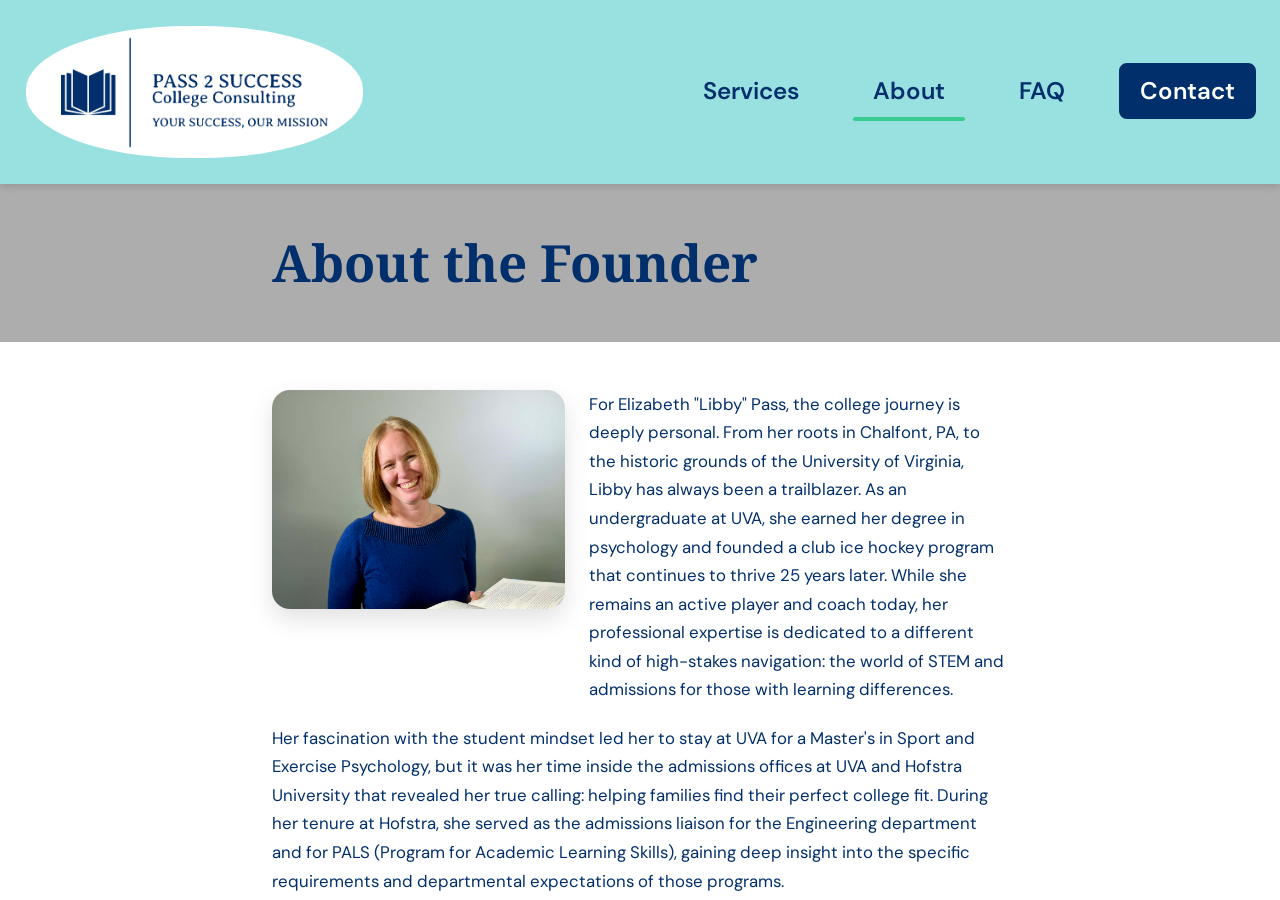
<file: about.html>
<!DOCTYPE html>
<html lang="en">
<head>
    <meta charset="UTF-8">
    <meta name="viewport" content="width=device-width, initial-scale=1.0">
    <title>PASS - About</title>
    <link rel="icon" type="image/png" href="favicon.png">
    <link href="https://cdn.jsdelivr.net/npm/bootstrap@5.3.3/dist/css/bootstrap.min.css" rel="stylesheet">
    <link href="CSS/stylesheet.css" rel="stylesheet">
</head>
<body>

    <nav class="site-navbar navbar navbar-expand-lg sticky-top px-4">
        <a class="navbar-brand navbar-logo" href="index.html">
            <img src="Img/PassLogoNav.png" alt="PASS Logo">
        </a>
        <button class="navbar-toggler ms-auto" type="button" data-bs-toggle="collapse" data-bs-target="#navMenu" aria-controls="navMenu" aria-expanded="false" aria-label="Toggle navigation">
            <span class="navbar-toggler-icon"></span>
        </button>
        <div class="collapse navbar-collapse justify-content-end" id="navMenu">
            <ul class="navbar-nav">
                <li class="nav-item"><a class="nav-link" href="services.html">Services</a></li>
                <li class="nav-item"><a class="nav-link active" href="about.html">About</a></li>
                <li class="nav-item"><a class="nav-link" href="faq.html">FAQ</a></li>
                <li class="nav-item"><a class="nav-link contact-btn" href="contact.html">Contact</a></li>
            </ul>
        </div>
    </nav>

    <div class="page-body">
    <main class="about-main">
        <section class="about-intro section-muted-founder py-5">
            <div class="container">
                <div class="row justify-content-center">
                    <div class="col-12 col-lg-8">
                        <h1 class="about-founder-title">About the Founder</h1>
                    </div>
                </div>
            </div>
        </section>

        <section class="about-founder-section pt-5 pb-2">
            <div class="container">
                <div class="row justify-content-center">
                    <div class="col-12 col-xl-8">
                        <div class="founder-profile-card">
                            <div class="row g-4 align-items-start">
                                <div class="col-12 col-md-5">
                                    <img class="founder-profile-image" src="Img/Libby_profile.jpg" alt="Elizabeth Libby Pass">
                                </div>
                                <div class="col-12 col-md-7">
                                    <div class="founder-profile-copy">
                                        <p>For Elizabeth "Libby" Pass, the college journey is deeply personal. From her roots in Chalfont, PA, to the historic grounds of the University of Virginia, Libby has always been a trailblazer. As an undergraduate at UVA, she earned her degree in psychology and founded a club ice hockey program that continues to thrive 25 years later. While she remains an active player and coach today, her professional expertise is dedicated to a different kind of high-stakes navigation: the world of STEM and admissions for those with learning differences.</p>
                                    </div>
                                </div>
                            </div>
                            <div class="row">
                                <div class="col-12">
                                    <div class="founder-profile-copy">
                                        <p>Her fascination with the student mindset led her to stay at UVA for a Master's in Sport and Exercise Psychology, but it was her time inside the admissions offices at UVA and Hofstra University that revealed her true calling: helping families find their perfect college fit. During her tenure at Hofstra, she served as the admissions liaison for the Engineering department and for PALS (Program for Academic Learning Skills), gaining deep insight into the specific requirements and departmental expectations of those programs.</p>
                                        <p>For the past fourteen years, Libby served as a College Counselor for the College Planning Network, helping families across the country while raising her twin boys in the suburbs of Atlanta. During this time, she continued to specialize in supporting students within the STEM and neurodiverse communities, eventually launching her independent consultancy, Pass 2 Success, in 2026.</p>
                                    </div>
                                </div>
                            </div>
                        </div>
                        <hr class="about-divider">
                    </div>
                </div>
            </div>
        </section>

        <section class="about-mission-section py-1">
            <div class="container">
                <div class="row justify-content-center">
                    <div class="col-12 col-xl-8">
                        <div class="about-mission-copy">
                            <p>Libby's mission is to empower students with the tools they need to be successful in their college search and beyond. She believes in helping students navigate this transition in a way that builds confidence and self-advocacy for the road ahead. Whether she is on the ice or at her desk, Libby's approach is defined by mentorship and strategy. She brings a rare perspective to the table, combining the technical know-how of an admissions officer with the heart of a dedicated counselor and concerned parent.</p>
                        </div>
                        <hr class="about-divider">
                    </div>
                </div>
            </div>
        </section>

        <section class="about-mission-section pt-5 pb-2">
            <div class="container">
                <div class="row justify-content-center">
                    <div class="col-12 col-xl-8">
                        <div class="about-mission-copy about-behind-name-copy">
                            <p><strong>Behind the Name: Pass 2 Success</strong></p>
                            <p>In hockey, a great play starts with a strategic pass. It isn't about playing the game for a teammate; it's about putting the puck exactly where they need it to take the winning shot. I chose the name Pass 2 Success because it is my namesake, but also because it perfectly reflects my role in your student's journey.</p>
                            <p>My mission is to "pass" the right tools and insider knowledge to students so they can take ownership of their future. This is especially vital for the students I serve most: those navigating the technical rigors of STEM and those with learning differences who require a high level of self-advocacy.</p>
                            <p>Whether we are decoding the specific requirements of an engineering program or identifying the best campus support systems for neurodiverse learners, I provide the Strategic Assist. By empowering students with the right resources, I help them build the confidence to drive toward their own version of success in the college search and beyond.</p>
                            <p class="text-center"><em>"The Strategic Assist for the Road Ahead"</em></p>
                        </div>
                    </div>
                </div>
            </div>
        </section>
    </main>

    <footer class="site-footer">
        <div class="container">
            <div class="row">
                <div class="col-md-6">
                    <div class="footer-section">
                        <h5>Contact Info</h5>
                        <div class="footer-contact">
                            <div class="footer-contact-item">
                                <strong>Email:</strong> <a href="mailto:elizabeth.pass@pass2success.com">elizabeth.pass@pass2success.com</a>
                            </div>
                            <div class="footer-contact-item">
                                <strong>Phone:</strong> <a href="tel:2158969469">(215) 896-9469</a>
                            </div>
                        </div>
                    </div>
                </div>
                <div class="col-md-6">
                    <div class="footer-section">
                        <h5>Follow Me</h5>
                        <div class="social-links">
                            <a href="https://www.linkedin.com/in/elizabeth-libby-pass-7021b026/" target="_blank" rel="noopener noreferrer" aria-label="LinkedIn">
                                <svg class="linkedin-icon" xmlns="http://www.w3.org/2000/svg" width="16" height="16" viewBox="0 0 16 16" fill="currentColor" aria-hidden="true" focusable="false">
                                    <path d="M0 1.146C0 .513.526 0 1.175 0h13.65C15.474 0 16 .513 16 1.146v13.708c0 .633-.526 1.146-1.175 1.146H1.175A1.16 1.16 0 0 1 0 14.854zM4.943 13.5V6.169H2.542V13.5zM3.743 5.171c.837 0 1.358-.554 1.358-1.248-.015-.709-.52-1.248-1.342-1.248S2.4 3.214 2.4 3.923c0 .694.506 1.248 1.327 1.248zm9.757 8.329V9.359c0-2.22-1.183-3.252-2.761-3.252-1.274 0-1.845.7-2.165 1.193V6.169H6.173c.03.75 0 7.331 0 7.331h2.401v-4.095c0-.219.016-.438.08-.594.173-.438.567-.891 1.23-.891.868 0 1.214.672 1.214 1.655V13.5z"/>
                                </svg>
                                <span>LinkedIn</span>
                            </a>
                        </div>
                    </div>
                </div>
            </div>
            <div class="footer-quote">
                "Helping your family navigate the road I'm traveling with my own."
            </div>
        </div>
    </footer>
    </div><!-- /.page-body -->

    <script src="https://cdn.jsdelivr.net/npm/bootstrap@5.3.3/dist/js/bootstrap.bundle.min.js"></script>
</body>
</html>
</file>
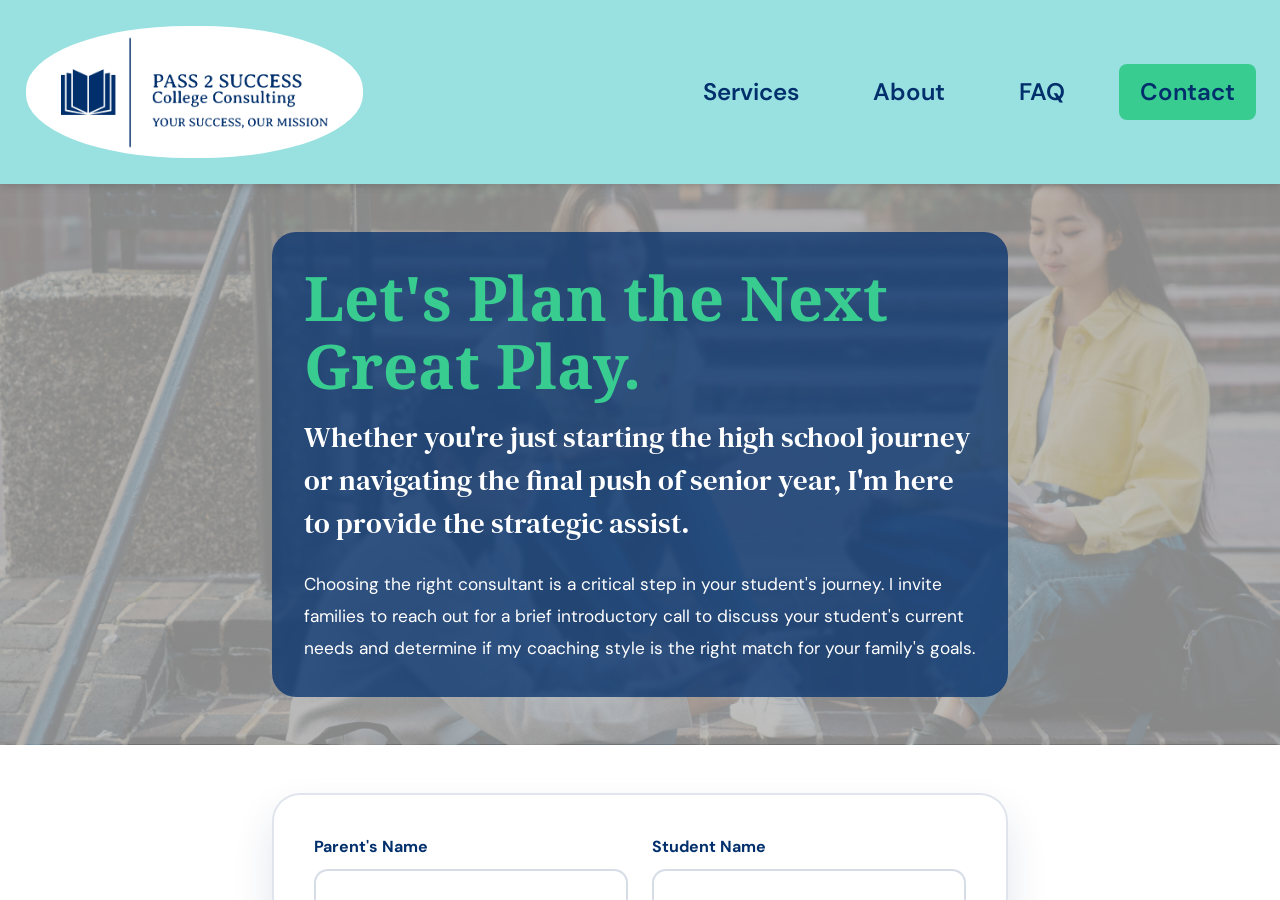
<file: contact.html>
<!DOCTYPE html>
<html lang="en">
<head>
    <meta charset="UTF-8">
    <meta name="viewport" content="width=device-width, initial-scale=1.0">
    <title>PASS - Contact</title>
    <link rel="icon" type="image/png" href="favicon.png">
    <link href="https://cdn.jsdelivr.net/npm/bootstrap@5.3.3/dist/css/bootstrap.min.css" rel="stylesheet">
    <link href="CSS/stylesheet.css" rel="stylesheet">
</head>
<body>

    <nav class="site-navbar navbar navbar-expand-lg sticky-top px-4">
        <a class="navbar-brand navbar-logo" href="index.html">
            <img src="Img/PassLogoNav.png" alt="PASS Logo">
        </a>
        <button class="navbar-toggler ms-auto" type="button" data-bs-toggle="collapse" data-bs-target="#navMenu" aria-controls="navMenu" aria-expanded="false" aria-label="Toggle navigation">
            <span class="navbar-toggler-icon"></span>
        </button>
        <div class="collapse navbar-collapse justify-content-end" id="navMenu">
            <ul class="navbar-nav">
                <li class="nav-item"><a class="nav-link" href="services.html">Services</a></li>
                <li class="nav-item"><a class="nav-link" href="about.html">About</a></li>
                <li class="nav-item"><a class="nav-link" href="faq.html">FAQ</a></li>
                <li class="nav-item"><a class="nav-link contact-btn active" href="contact.html">Contact</a></li>
            </ul>
        </div>
    </nav>

    <div class="page-body">
    <main class="contact-main">
        <section class="contact-intro section-muted-mainfont py-5">
            <div class="container">
                <div class="row justify-content-center">
                    <div class="col-12 col-xl-8">
                        <div class="contact-intro-copy">
                            <h1>Let's Plan the Next Great Play.</h1>
                            <p class="contact-subheader">Whether you're just starting the high school journey or navigating the final push of senior year, I'm here to provide the strategic assist.</p>
                            <p class="contact-invitation">Choosing the right consultant is a critical step in your student's journey. I invite families to reach out for a brief introductory call to discuss your student's current needs and determine if my coaching style is the right match for your family's goals.</p>
                        </div>
                    </div>
                </div>
            </div>
        </section>

        <section class="contact-form-section py-5">
            <div class="container">
                <div class="row justify-content-center">
                    <div class="col-12 col-xl-8">
                        <div class="contact-form-card">
                            <form id="contact-inquiry-form" class="contact-inquiry-form row g-4" novalidate>
                                <div class="col-12 col-md-6">
                                    <label class="form-label" for="parent-name">Parent's Name</label>
                                    <input class="form-control" type="text" id="parent-name" name="parent-name">
                                </div>
                                <div class="col-12 col-md-6">
                                    <label class="form-label" for="student-name">Student Name</label>
                                    <input class="form-control" type="text" id="student-name" name="student-name">
                                </div>
                                <div class="col-12 col-md-6">
                                    <label class="form-label" for="phone-number">Phone Number</label>
                                    <input class="form-control" type="tel" id="phone-number" name="phone-number" required minlength="10" autocomplete="tel">
                                </div>
                                <div class="col-12 col-md-6">
                                    <label class="form-label" for="email-address">Email Address</label>
                                    <input class="form-control" type="email" id="email-address" name="email-address" required autocomplete="email">
                                </div>
                                <div class="col-12">
                                    <label class="form-label" for="student-stage">What stage is your student in?</label>
                                    <select class="form-select" id="student-stage" name="student-stage">
                                        <option value="">Select one</option>
                                        <option>Transfer</option>
                                    </select>
                                </div>
                                <div class="col-12">
                                    <label class="form-label" for="referral-source">How did you hear about Pass 2 Success?</label>
                                    <textarea class="form-control" id="referral-source" name="referral-source" rows="5"></textarea>
                                </div>
                                <div class="visually-hidden" aria-hidden="true">
                                    <label for="website">Website</label>
                                    <input class="form-control" type="text" id="website" name="website" tabindex="-1" autocomplete="off">
                                </div>
                                <input type="hidden" id="form-loaded-at" name="form-loaded-at" value="">
                                <div class="col-12">
                                    <p id="contact-form-status" class="mb-0" aria-live="polite"></p>
                                </div>
                                <div class="col-12 contact-form-actions">
                                    <button class="contact-submit-btn" type="submit">Inquire About a Call</button>
                                    <div class="contact-form-or" aria-hidden="true">OR</div>
                                    <button class="contact-submit-btn contact-book-btn" type="submit" data-book-now="true">Book Now</button>
                                </div>
                            </form>
                        </div>
                    </div>
                </div>
            </div>
        </section>
    </main>

    <footer class="site-footer">
        <div class="container">
            <div class="row">
                <div class="col-md-6">
                    <div class="footer-section">
                        <h5>Contact Info</h5>
                        <div class="footer-contact">
                            <div class="footer-contact-item">
                                <strong>Email:</strong> <a href="mailto:elizabeth.pass@pass2success.com">elizabeth.pass@pass2success.com</a>
                            </div>
                            <div class="footer-contact-item">
                                <strong>Phone:</strong> <a href="tel:2158969469">(215) 896-9469</a>
                            </div>
                        </div>
                    </div>
                </div>
                <div class="col-md-6">
                    <div class="footer-section">
                        <h5>Follow Me</h5>
                        <div class="social-links">
                            <a href="https://www.linkedin.com/in/elizabeth-libby-pass-7021b026/" target="_blank" rel="noopener noreferrer" aria-label="LinkedIn">
                                <svg class="linkedin-icon" xmlns="http://www.w3.org/2000/svg" width="16" height="16" viewBox="0 0 16 16" fill="currentColor" aria-hidden="true" focusable="false">
                                    <path d="M0 1.146C0 .513.526 0 1.175 0h13.65C15.474 0 16 .513 16 1.146v13.708c0 .633-.526 1.146-1.175 1.146H1.175A1.16 1.16 0 0 1 0 14.854zM4.943 13.5V6.169H2.542V13.5zM3.743 5.171c.837 0 1.358-.554 1.358-1.248-.015-.709-.52-1.248-1.342-1.248S2.4 3.214 2.4 3.923c0 .694.506 1.248 1.327 1.248zm9.757 8.329V9.359c0-2.22-1.183-3.252-2.761-3.252-1.274 0-1.845.7-2.165 1.193V6.169H6.173c.03.75 0 7.331 0 7.331h2.401v-4.095c0-.219.016-.438.08-.594.173-.438.567-.891 1.23-.891.868 0 1.214.672 1.214 1.655V13.5z"/>
                                </svg>
                                <span>LinkedIn</span>
                            </a>
                        </div>
                    </div>
                </div>
            </div>
            <div class="footer-quote">
                "Helping your family navigate the road I'm traveling with my own."
            </div>
        </div>
    </footer>
    </div><!-- /.page-body -->

    <script src="https://cdn.jsdelivr.net/npm/bootstrap@5.3.3/dist/js/bootstrap.bundle.min.js"></script>
    <script>
        window.PASS_SITE_CONFIG = {
            leadsEndpoint: "https://script.google.com/macros/s/AKfycbxT9fEeZN8cQO3YLNeeNrBWSjXPzG7eECKu09SIv05DKDwXaNMwIRapiiK5yMDtZLMvXg/exec"
        };
    </script>
    <script src="JS/site.js"></script>
</body>
</html>
</file>
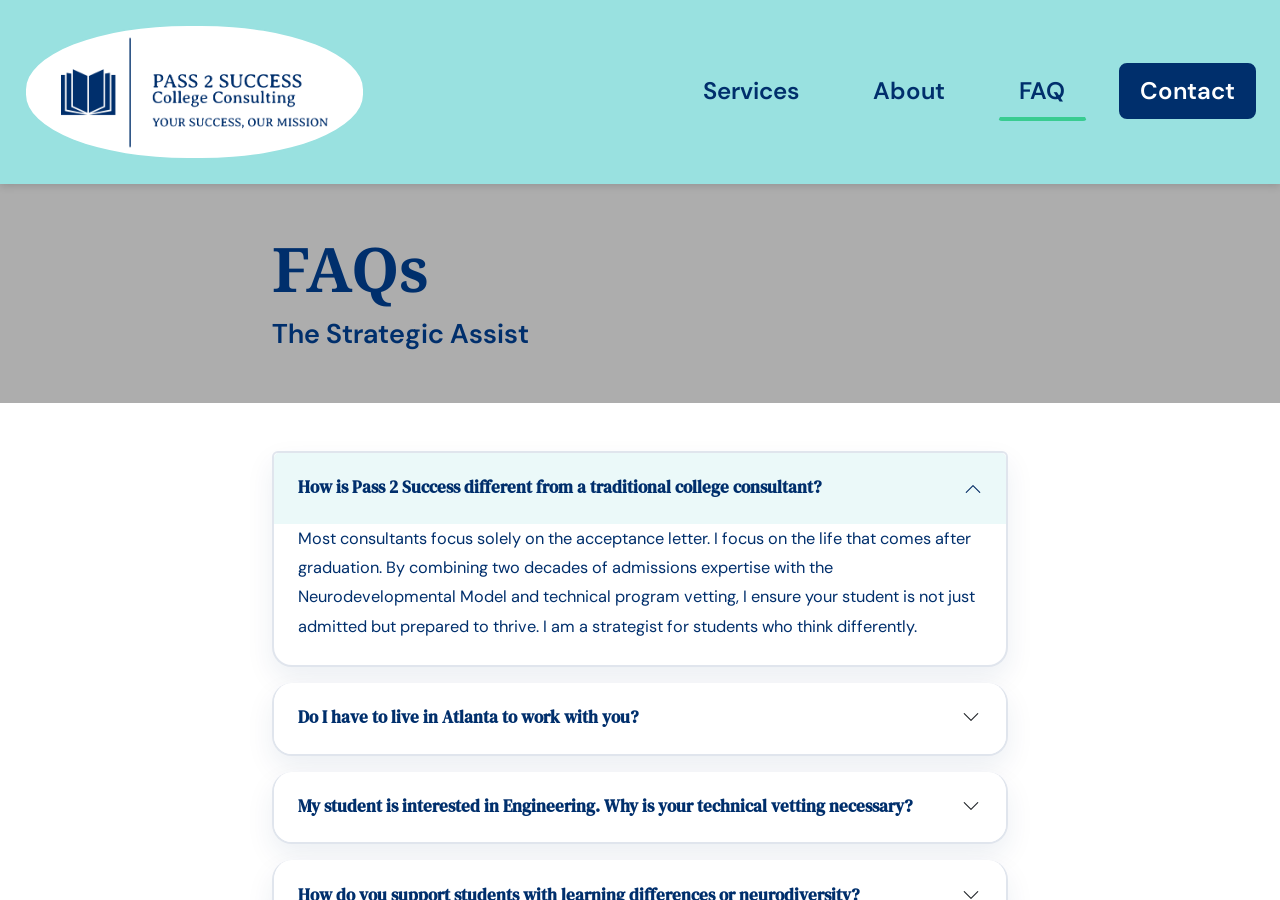
<file: faq.html>
<!DOCTYPE html>
<html lang="en">
<head>
    <meta charset="UTF-8">
    <meta name="viewport" content="width=device-width, initial-scale=1.0">
    <title>PASS - FAQ</title>
    <link rel="icon" type="image/png" href="favicon.png">
    <link href="https://cdn.jsdelivr.net/npm/bootstrap@5.3.3/dist/css/bootstrap.min.css" rel="stylesheet">
    <link href="CSS/stylesheet.css" rel="stylesheet">
</head>
<body>

    <nav class="site-navbar navbar navbar-expand-lg sticky-top px-4">
        <a class="navbar-brand navbar-logo" href="index.html">
            <img src="Img/PassLogoNav.png" alt="PASS Logo">
        </a>
        <button class="navbar-toggler ms-auto" type="button" data-bs-toggle="collapse" data-bs-target="#navMenu" aria-controls="navMenu" aria-expanded="false" aria-label="Toggle navigation">
            <span class="navbar-toggler-icon"></span>
        </button>
        <div class="collapse navbar-collapse justify-content-end" id="navMenu">
            <ul class="navbar-nav">
                <li class="nav-item"><a class="nav-link" href="services.html">Services</a></li>
                <li class="nav-item"><a class="nav-link" href="about.html">About</a></li>
                <li class="nav-item"><a class="nav-link active" href="faq.html">FAQ</a></li>
                <li class="nav-item"><a class="nav-link contact-btn" href="contact.html">Contact</a></li>
            </ul>
        </div>
    </nav>

    <div class="page-body">
    <main class="faq-main">
        <section class="faq-intro section-muted-founder py-5">
            <div class="container">
                <div class="row justify-content-center">
                    <div class="col-12 col-xl-8">
                        <div class="faq-intro-copy">
                            <h1>FAQs</h1>
                            <p>The Strategic Assist</p>
                        </div>
                    </div>
                </div>
            </div>
        </section>

        <section class="faq-section py-5">
            <div class="container">
                <div class="row justify-content-center">
                    <div class="col-12 col-xl-8">
                        <div class="accordion faq-accordion" id="faqAccordion">
                            <div class="accordion-item faq-item">
                                <h2 class="accordion-header" id="faq-heading-one">
                                    <button class="accordion-button" type="button" data-bs-toggle="collapse" data-bs-target="#faq-collapse-one" aria-expanded="true" aria-controls="faq-collapse-one">
                                        How is Pass 2 Success different from a traditional college consultant?
                                    </button>
                                </h2>
                                <div id="faq-collapse-one" class="accordion-collapse collapse show" aria-labelledby="faq-heading-one" data-bs-parent="#faqAccordion">
                                    <div class="accordion-body">
                                        Most consultants focus solely on the acceptance letter. I focus on the life that comes after graduation. By combining two decades of admissions expertise with the Neurodevelopmental Model and technical program vetting, I ensure your student is not just admitted but prepared to thrive. I am a strategist for students who think differently.
                                    </div>
                                </div>
                            </div>

                            <div class="accordion-item faq-item">
                                <h2 class="accordion-header" id="faq-heading-two">
                                    <button class="accordion-button collapsed" type="button" data-bs-toggle="collapse" data-bs-target="#faq-collapse-two" aria-expanded="false" aria-controls="faq-collapse-two">
                                        Do I have to live in Atlanta to work with you?
                                    </button>
                                </h2>
                                <div id="faq-collapse-two" class="accordion-collapse collapse" aria-labelledby="faq-heading-two" data-bs-parent="#faqAccordion">
                                    <div class="accordion-body">
                                        While I love working with local families and meeting at my favorite community spots, I work with students nationwide. The Strategic Assist is designed to be effective over video consulting, providing the same high-level playbook and personal coaching regardless of your zip code.
                                    </div>
                                </div>
                            </div>

                            <div class="accordion-item faq-item">
                                <h2 class="accordion-header" id="faq-heading-three">
                                    <button class="accordion-button collapsed" type="button" data-bs-toggle="collapse" data-bs-target="#faq-collapse-three" aria-expanded="false" aria-controls="faq-collapse-three">
                                        My student is interested in Engineering. Why is your technical vetting necessary?
                                    </button>
                                </h2>
                                <div id="faq-collapse-three" class="accordion-collapse collapse" aria-labelledby="faq-heading-three" data-bs-parent="#faqAccordion">
                                    <div class="accordion-body">
                                        An engineering degree is only as valuable as its accreditation. I specialize in vetting programs for ABET standards and industry alignment to ensure your student’s degree carries professional weight. I help families navigate complex departmental requirements that general consultants often overlook.
                                    </div>
                                </div>
                            </div>

                            <div class="accordion-item faq-item">
                                <h2 class="accordion-header" id="faq-heading-four">
                                    <button class="accordion-button collapsed" type="button" data-bs-toggle="collapse" data-bs-target="#faq-collapse-four" aria-expanded="false" aria-controls="faq-collapse-four">
                                        How do you support students with learning differences or neurodiversity?
                                    </button>
                                </h2>
                                <div id="faq-collapse-four" class="accordion-collapse collapse" aria-labelledby="faq-heading-four" data-bs-parent="#faqAccordion">
                                    <div class="accordion-body">
                                        I use the Neurodevelopmental Model to identify how a student’s brain actually works. I then match them with universities that offer the specific environment and self-advocacy tools they need to succeed. My goal is to move the student from being supported to being their own best advocate.
                                    </div>
                                </div>
                            </div>

                            <div class="accordion-item faq-item">
                                <h2 class="accordion-header" id="faq-heading-five">
                                    <button class="accordion-button collapsed" type="button" data-bs-toggle="collapse" data-bs-target="#faq-collapse-five" aria-expanded="false" aria-controls="faq-collapse-five">
                                        Do I only work with STEM students or those with learning differences?
                                    </button>
                                </h2>
                                <div id="faq-collapse-five" class="accordion-collapse collapse" aria-labelledby="faq-heading-five" data-bs-parent="#faqAccordion">
                                    <div class="accordion-body">
                                        I work with every kind of thinker. While I specialize in the technical vetting required for STEM and the specialized support needed for neurodiversity, my Strategic Assist is designed for any student ready to take ownership of their future. Whether your student is a future engineer, a creative artist, or a liberal arts scholar, I provide the playbook they need to build self-advocacy and professional confidence. Every student deserves a launch built on their unique strengths rather than a one size fits all checklist.
                                    </div>
                                </div>
                            </div>

                            <div class="accordion-item faq-item">
                                <h2 class="accordion-header" id="faq-heading-six">
                                    <button class="accordion-button collapsed" type="button" data-bs-toggle="collapse" data-bs-target="#faq-collapse-six" aria-expanded="false" aria-controls="faq-collapse-six">
                                        When is the best time to start this process?
                                    </button>
                                </h2>
                                <div id="faq-collapse-six" class="accordion-collapse collapse" aria-labelledby="faq-heading-six" data-bs-parent="#faqAccordion">
                                    <div class="accordion-body">
                                        The most successful launches are built on a multi-year strategy. While I offer high-intensity engagement for juniors and seniors, starting in 8th or 9th grade allows us to build the self-advocacy and technical rigor required for competitive programs. Success in high-stakes environments does not happen by accident.
                                    </div>
                                </div>
                            </div>
                        </div>
                    </div>
                </div>
            </div>
        </section>
    </main>

    <footer class="site-footer">
        <div class="container">
            <div class="row">
                <div class="col-md-6">
                    <div class="footer-section">
                        <h5>Contact Info</h5>
                        <div class="footer-contact">
                            <div class="footer-contact-item">
                                <strong>Email:</strong> <a href="mailto:elizabeth.pass@pass2success.com">elizabeth.pass@pass2success.com</a>
                            </div>
                            <div class="footer-contact-item">
                                <strong>Phone:</strong> <a href="tel:2158969469">(215) 896-9469</a>
                            </div>
                        </div>
                    </div>
                </div>
                <div class="col-md-6">
                    <div class="footer-section">
                        <h5>Follow Me</h5>
                        <div class="social-links">
                            <a href="https://www.linkedin.com/in/elizabeth-libby-pass-7021b026/" target="_blank" rel="noopener noreferrer" aria-label="LinkedIn">
                                <svg class="linkedin-icon" xmlns="http://www.w3.org/2000/svg" width="16" height="16" viewBox="0 0 16 16" fill="currentColor" aria-hidden="true" focusable="false">
                                    <path d="M0 1.146C0 .513.526 0 1.175 0h13.65C15.474 0 16 .513 16 1.146v13.708c0 .633-.526 1.146-1.175 1.146H1.175A1.16 1.16 0 0 1 0 14.854zM4.943 13.5V6.169H2.542V13.5zM3.743 5.171c.837 0 1.358-.554 1.358-1.248-.015-.709-.52-1.248-1.342-1.248S2.4 3.214 2.4 3.923c0 .694.506 1.248 1.327 1.248zm9.757 8.329V9.359c0-2.22-1.183-3.252-2.761-3.252-1.274 0-1.845.7-2.165 1.193V6.169H6.173c.03.75 0 7.331 0 7.331h2.401v-4.095c0-.219.016-.438.08-.594.173-.438.567-.891 1.23-.891.868 0 1.214.672 1.214 1.655V13.5z"/>
                                </svg>
                                <span>LinkedIn</span>
                            </a>
                        </div>
                    </div>
                </div>
            </div>
            <div class="footer-quote">
                "Helping your family navigate the road I'm traveling with my own."
            </div>
        </div>
    </footer>
    </div><!-- /.page-body -->

    <script src="https://cdn.jsdelivr.net/npm/bootstrap@5.3.3/dist/js/bootstrap.bundle.min.js"></script>
</body>
</html>
</file>
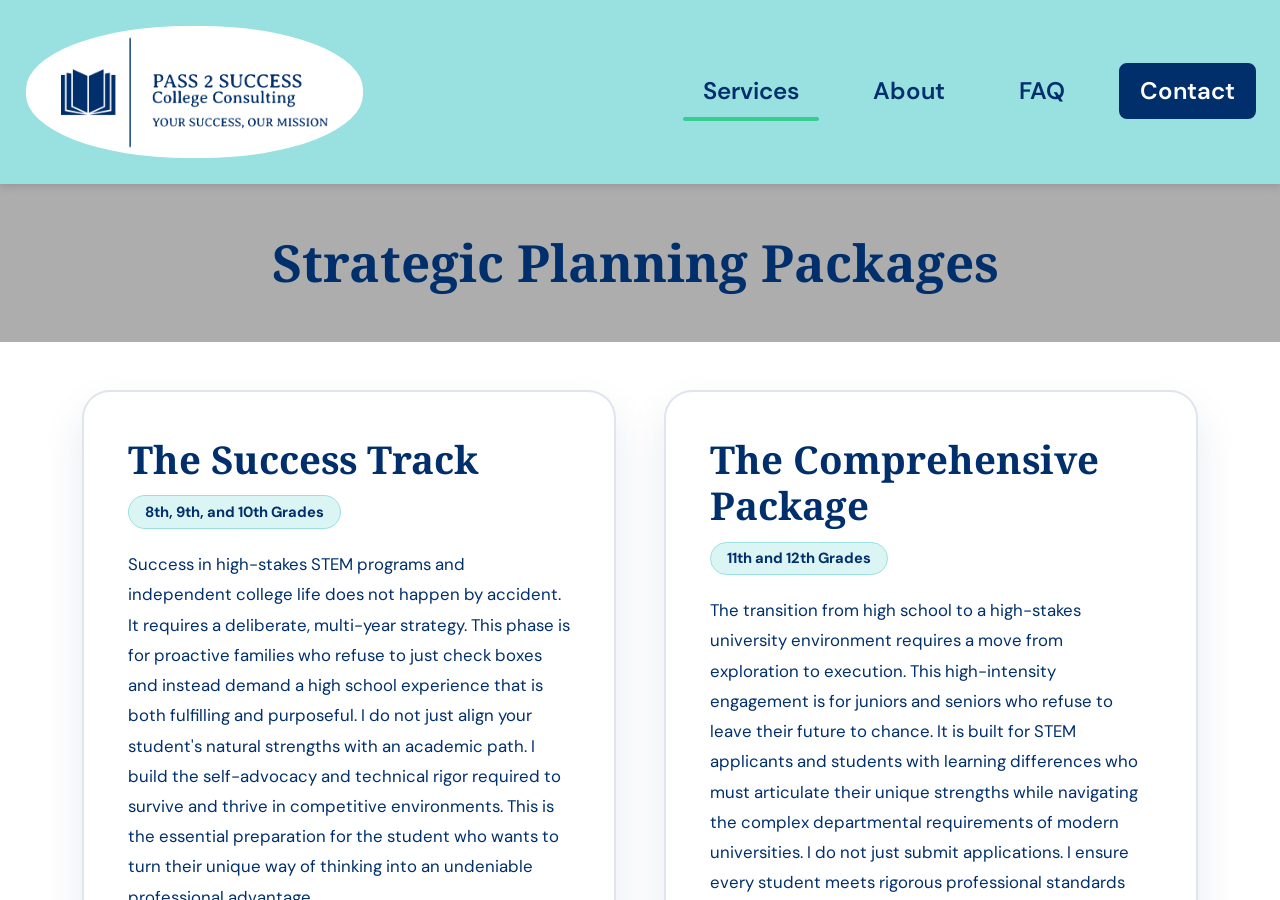
<file: services.html>
<!DOCTYPE html>
<html lang="en">
<head>
    <meta charset="UTF-8">
    <meta name="viewport" content="width=device-width, initial-scale=1.0">
    <title>PASS - Services</title>
    <link rel="icon" type="image/png" href="favicon.png">
    <link href="https://cdn.jsdelivr.net/npm/bootstrap@5.3.3/dist/css/bootstrap.min.css" rel="stylesheet">
    <link href="CSS/stylesheet.css" rel="stylesheet">
</head>
<body>

    <nav class="site-navbar navbar navbar-expand-lg sticky-top px-4">
        <a class="navbar-brand navbar-logo" href="index.html">
            <img src="Img/PassLogoNav.png" alt="PASS Logo">
        </a>
        <button class="navbar-toggler ms-auto" type="button" data-bs-toggle="collapse" data-bs-target="#navMenu" aria-controls="navMenu" aria-expanded="false" aria-label="Toggle navigation">
            <span class="navbar-toggler-icon"></span>
        </button>
        <div class="collapse navbar-collapse justify-content-end" id="navMenu">
            <ul class="navbar-nav">
                <li class="nav-item"><a class="nav-link active" href="services.html">Services</a></li>
                <li class="nav-item"><a class="nav-link" href="about.html">About</a></li>
                <li class="nav-item"><a class="nav-link" href="faq.html">FAQ</a></li>
                <li class="nav-item"><a class="nav-link contact-btn" href="contact.html">Contact</a></li>
            </ul>
        </div>
    </nav>

    <div class="page-body">
    <main class="services-main">

        <!-- ===== HEADER ===== -->
        <section class="services-intro section-muted-founder py-5">
            <div class="container">
                <div class="row justify-content-center">
                    <div class="col-12 col-xl-8">
                        <h1 class="services-intro-title">Strategic Planning Packages</h1>
                    </div>
                </div>            
            </div>
        </section>

        <!-- ===== PACKAGES ===== -->
        <section class="services-packages-section py-5">
            <div class="container">
                <div class="row g-5">

                    <!-- The Success Track -->
                    <div class="col-12 col-lg-6">
                        <div class="services-package-card">
                            <div class="services-package-header">
                                <h2 class="services-package-title">The Success Track</h2>
                                <span class="services-grade-badge">8th, 9th, and 10th Grades</span>
                            </div>
                            <p class="services-package-desc">Success in high-stakes STEM programs and independent college life does not happen by accident. It requires a deliberate, multi-year strategy. This phase is for proactive families who refuse to just check boxes and instead demand a high school experience that is both fulfilling and purposeful. I do not just align your student's natural strengths with an academic path. I build the self-advocacy and technical rigor required to survive and thrive in competitive environments. This is the essential preparation for the student who wants to turn their unique way of thinking into an undeniable professional advantage.</p>

                            <hr class="services-inner-divider">

                            <h3 class="services-sub-heading">What's Included</h3>
                            <ul class="services-feature-list">
                                <li><strong>Strength Discovery:</strong> Targeted assessments to align academic paths with natural interests.</li>
                                <li><strong>Long-Term Mapping:</strong> A four-year "big picture" plan to keep long-term goals in focus.</li>
                                <li><strong>Scholarship Oversight:</strong> Rigorous tracking for Georgia HOPE and Zell Miller requirements to eliminate surprises.</li>
                                <li><strong>Intentional Extracurricular Mapping:</strong> Evaluating activities to identify summer and school-year opportunities that build a cohesive story.</li>
                                <li><strong>Preliminary College Criteria:</strong> Identifying the size, culture, and location factors that matter most for the future.</li>
                                <li><strong>Empowerment Meetings:</strong> Regular sessions to help the student take the lead in their high school journey.</li>
                            </ul>

                            <hr class="services-inner-divider">

                            <h3 class="services-sub-heading">The Outcomes</h3>
                            <ul class="services-outcome-list">
                                <li><strong>A Clear Roadmap:</strong> A customized four-year plan that removes the "what do we do next?" anxiety from the dinner table.</li>
                                <li><strong>Student Ownership:</strong> Students who understand why they are taking certain classes, leading to higher engagement and better performance.</li>
                                <li><strong>Optimized Profiles:</strong> A balanced resume of activities that feels authentic to the student rather than "manufactured" for admissions.</li>
                            </ul>
                        </div>
                    </div>

                    <!-- The Comprehensive Package -->
                    <div class="col-12 col-lg-6">
                        <div class="services-package-card">
                            <div class="services-package-header">
                                <h2 class="services-package-title">The Comprehensive Package</h2>
                                <span class="services-grade-badge">11th and 12th Grades</span>
                            </div>
                            <p class="services-package-desc">The transition from high school to a high-stakes university environment requires a move from exploration to execution. This high-intensity engagement is for juniors and seniors who refuse to leave their future to chance. It is built for STEM applicants and students with learning differences who must articulate their unique strengths while navigating the complex departmental requirements of modern universities. I do not just submit applications. I ensure every student meets rigorous professional standards and masters the self-advocacy required for college independence. This is the final, strategic move to turn a student's way of thinking into a permanent professional advantage.</p>

                            <hr class="services-inner-divider">

                            <h3 class="services-sub-heading">What's Included</h3>
                            <ul class="services-feature-list">
                                <li><strong>Data-Driven List Curation:</strong> Identifying "best fit" schools that balance reach, possible, and likely outcomes.</li>
                                <li><strong>IDEA Assessment</strong> to assess college readiness.</li>
                                <li><strong>Full Application Management:</strong> A master calendar for all deadlines, removing administrative stress from the home.</li>
                                <li><strong>Intentional Extracurricular Mapping:</strong> Refining the presentation of leadership and activities to showcase maximum impact.</li>
                                <li><strong>Personal Statement and Essay Advising:</strong> Brainstorming and refining a unique voice for a standout application.</li>
                                <li><strong>Letter of Recommendation Strategy:</strong> Assisting the student in approaching the right mentors for impactful endorsements.</li>
                                <li><strong>Interview Preparation:</strong> Mock sessions to build confidence in articulating goals and stories.</li>
                                <li><strong>Financial Aid and Enrollment Analysis:</strong> A professional second opinion when weighing final offers and award letters.</li>
                            </ul>

                            <hr class="services-inner-divider">

                            <h3 class="services-sub-heading">The Outcomes</h3>
                            <ul class="services-outcome-list">
                                <li><strong>A Balanced College List:</strong> A strategic range of schools where the student is most likely to thrive academically, socially, and financially.</li>
                                <li><strong>A Standout Narrative:</strong> Applications that clearly articulate the student's value, especially in technical or neurodiverse contexts.</li>
                                <li><strong>Confident Self-Advocacy:</strong> Students who enter college with the ability to interview, communicate with faculty, and manage high-stakes deadlines independently.</li>
                            </ul>
                        </div>
                    </div>

                </div>
            </div>
        </section>



        <!-- ===== TESTIMONIALS ===== -->
        <section class="services-testimonials-section py-5">
            <div class="testimonials-container">
                <div class="row">
                    <div class="col-12">
                        <h2 class="services-testimonials-title text-center">Testimonials</h2>
                        <div class="senja-embed" data-id="b7708d04-816d-4c49-ba2f-e0f11936bc78" data-mode="shadow" data-lazyload="false" style="display: block; width: 100%; padding: 0 2rem;"></div>
                    </div>
                </div>
            </div>
        </section>



        <!-- ===== CTA ===== -->
        <section class="services-cta-section section-main-white py-5">
            <div class="container">
                <div class="row justify-content-center">
                    <div class="col-12 col-xl-8">
                        <h2 class="services-cta-title">Ready for the Next Play?</h2>
                        <p class="services-cta-sub">How to Get Started</p>
                        <ol class="services-steps-list">
                            <li>
                                <strong>Submit an Inquiry:</strong> Fill out the brief form on our <a href="contact.html" class="services-cta-link">Contact page</a> to share your student's current grade and primary goals.
                            </li>
                            <li>
                                <strong>The Intro Session:</strong> If it looks like a potential match, I will schedule a 30-minute introductory session (virtual or in person) to discuss your student's needs and see if it is a good mutual fit for your family.
                            </li>
                            <li>
                                <strong>Secure Your Spot:</strong> Once I determine the right track for your journey, I will begin mapping out your student's roadmap to success.
                            </li>
                        </ol>
                    </div>
                </div>
            </div>
        </section>

    </main>

    <footer class="site-footer">
        <div class="container">
            <div class="row">
                <div class="col-md-6">
                    <div class="footer-section">
                        <h5>Contact Info</h5>
                        <div class="footer-contact">
                            <div class="footer-contact-item">
                                <strong>Email:</strong> <a href="mailto:elizabeth.pass@pass2success.com">elizabeth.pass@pass2success.com</a>
                            </div>
                            <div class="footer-contact-item">
                                <strong>Phone:</strong> <a href="tel:2158969469">(215) 896-9469</a>
                            </div>
                        </div>
                    </div>
                </div>
                <div class="col-md-6">
                    <div class="footer-section">
                        <h5>Follow Me</h5>
                        <div class="social-links">
                            <a href="https://www.linkedin.com/in/elizabeth-libby-pass-7021b026/" target="_blank" rel="noopener noreferrer" aria-label="LinkedIn">
                                <svg class="linkedin-icon" xmlns="http://www.w3.org/2000/svg" width="16" height="16" viewBox="0 0 16 16" fill="currentColor" aria-hidden="true" focusable="false">
                                    <path d="M0 1.146C0 .513.526 0 1.175 0h13.65C15.474 0 16 .513 16 1.146v13.708c0 .633-.526 1.146-1.175 1.146H1.175A1.16 1.16 0 0 1 0 14.854zM4.943 13.5V6.169H2.542V13.5zM3.743 5.171c.837 0 1.358-.554 1.358-1.248-.015-.709-.52-1.248-1.342-1.248S2.4 3.214 2.4 3.923c0 .694.506 1.248 1.327 1.248zm9.757 8.329V9.359c0-2.22-1.183-3.252-2.761-3.252-1.274 0-1.845.7-2.165 1.193V6.169H6.173c.03.75 0 7.331 0 7.331h2.401v-4.095c0-.219.016-.438.08-.594.173-.438.567-.891 1.23-.891.868 0 1.214.672 1.214 1.655V13.5z"/>
                                </svg>
                                <span>LinkedIn</span>
                            </a>
                        </div>
                    </div>
                </div>
            </div>
            <div class="footer-quote">
                "Helping your family navigate the road I'm traveling with my own."
            </div>
        </div>
    </footer>
    </div><!-- /.page-body -->

    <script src="https://cdn.jsdelivr.net/npm/bootstrap@5.3.3/dist/js/bootstrap.bundle.min.js"></script><script src="https://widget.senja.io/widget/b7708d04-816d-4c49-ba2f-e0f11936bc78/platform.js" type="text/javascript" async></script>
</body>
</html>
</file>
<file: CSS/stylesheet.css>
@import url("https://fonts.googleapis.com/css2?family=DM+Sans:wght@400;500;600;700&family=DM+Serif+Text:ital@0;1&family=Noto+Serif:ital,wght@0,400;0,500;0,600;0,700;1,400&display=swap");

:root {
    --main-color: #002f6c;
    --alt-color: #99e1e0;
    --main-font-color: #99e1e0;
    --alt-font-color: #002f6c;
    --muted-color: #adadad;
    --accent-color: #39cc91;
    --accent-font-color: #39cc91;
    --header-font: "Noto Serif", serif;
    --subheader-font: "DM Serif Text", serif;
    --body-font: "DM Sans", sans-serif;
    --home-heading-size: clamp(1.98rem, 4.14vw, 3.24rem);
    --home-body-size: clamp(1.125rem, 2.07vw, 1.53rem);
}

/* ===== GENERAL ===== */
html, body {
    height: 100%;
    overflow: hidden;
}

body {
    display: flex;
    flex-direction: column;
    background-color: #ffffff;
    font-family: var(--body-font);
}

.page-body {
    flex: 1 1 0;
    min-height: 0;
    overflow-y: auto;
}

h1,
h2 {
    font-family: var(--header-font);
}

h3,
h4,
h5,
h6,
.subheader,
[class*="subheader"],
.services-sub-heading,
.services-cta-sub,
.accordion-button {
    font-family: var(--subheader-font);
}

p,
li,
a,
button,
input,
select,
textarea,
label,
blockquote,
figcaption,
td,
th {
    font-family: var(--body-font);
}

main {
    flex: 1;
}

.about-main,
.faq-main,
.services-main {
    width: 100%;
}

/* ===== SERVICES PAGE ===== */
.services-intro-title {
    margin: 0;
    font-size: clamp(2rem, 4vw, 3.25rem);
    font-weight: 700;
    color: #000000;
}

.services-packages-section {
    background-color: #ffffff;
    color: var(--alt-font-color);
}

.services-package-card {
    background-color: #ffffff;
    border: 2px solid rgba(0, 47, 108, 0.12);
    border-radius: 28px;
    box-shadow: 0 20px 40px rgba(0, 47, 108, 0.1);
    padding: 2.75rem;
}

.services-package-header {
    display: flex;
    align-items: baseline;
    flex-wrap: wrap;
    gap: 0.85rem;
    margin-bottom: 1.25rem;
}

.services-package-title {
    font-size: clamp(1.6rem, 3.2vw, 2.4rem);
    font-weight: 700;
    color: var(--alt-font-color);
    margin: 0;
}

.services-grade-badge {
    background-color: rgba(153, 225, 224, 0.35);
    border: 1.5px solid var(--alt-color);
    border-radius: 999px;
    color: var(--alt-font-color);
    font-size: 0.92rem;
    font-weight: 700;
    padding: 0.3rem 1rem;
    white-space: nowrap;
}

.services-package-desc {
    font-size: 1.05rem;
    line-height: 1.8;
    margin-bottom: 0;
}

.services-inner-divider {
    border: 0;
    border-top: 1.5px solid rgba(0, 47, 108, 0.14);
    margin: 1.75rem 0;
}

.services-sub-heading {
    font-size: 1.2rem;
    font-weight: 700;
    color: var(--alt-font-color);
    margin-bottom: 1rem;
}

.services-feature-list,
.services-outcome-list {
    list-style: none;
    padding: 0;
    margin: 0;
    display: grid;
    gap: 0.7rem;
}

.services-feature-list li,
.services-outcome-list li {
    font-size: 1.02rem;
    line-height: 1.7;
    padding-left: 1.5rem;
    position: relative;
}

.services-feature-list li::before {
    content: "\2713";
    color: var(--accent-color);
    font-weight: 700;
    position: absolute;
    left: 0;
}

.services-outcome-list li::before {
    content: "\25B6";
    color: var(--alt-font-color);
    font-size: 0.65rem;
    position: absolute;
    left: 0;
    top: 0.45rem;
}

.services-cta-section {
    color: #ffffff;
}

.services-cta-title {
    font-size: clamp(2rem, 4vw, 3rem);
    font-weight: 700;
    color: var(--accent-font-color);
    margin-bottom: 0.4rem;
}

.services-cta-sub {
    font-size: 1.2rem;
    font-weight: 700;
    color: var(--main-font-color);
    margin-bottom: 1.5rem;
}

.services-steps-list {
    padding-left: 1.5rem;
    margin: 0;
    display: grid;
    gap: 1.1rem;
}

.services-steps-list li {
    font-size: 1.05rem;
    line-height: 1.8;
    color: #ffffff;
}

.services-cta-link {
    color: var(--accent-font-color);
    font-weight: 700;
    text-decoration: underline;
    text-underline-offset: 3px;
}

.services-cta-link:hover {
    color: #ffffff;
}

@media (max-width: 991.98px) {
    .services-package-card {
        padding: 1.75rem;
    }
}

.faq-intro-copy {
    text-align: left;
}

.faq-intro-copy h1 {
    margin: 0 0 0.5rem;
    font-size: clamp(2.2rem, 4.8vw, 4rem);
    font-weight: 700;
    color: #000000;
}

.faq-intro-copy p {
    margin: 0;
    font-size: clamp(1.15rem, 2.4vw, 1.7rem);
    font-weight: 600;
    color: var(--alt-font-color);
}

.faq-section {
    background-color: #ffffff;
    color: var(--alt-font-color);
}

.faq-accordion {
    display: grid;
    gap: 1rem;
}

.faq-item {
    border: 2px solid rgba(0, 47, 108, 0.12);
    border-radius: 20px;
    overflow: hidden;
    box-shadow: 0 12px 28px rgba(0, 47, 108, 0.08);
}

.faq-item .accordion-button {
    background-color: #ffffff;
    color: var(--alt-font-color);
    font-size: 1.08rem;
    font-weight: 700;
    line-height: 1.5;
    padding: 1.4rem 1.5rem;
}

.faq-item .accordion-button:not(.collapsed) {
    background-color: rgba(153, 225, 224, 0.2);
    color: var(--alt-font-color);
    box-shadow: none;
}

.faq-item .accordion-button:focus {
    box-shadow: 0 0 0 0.25rem rgba(57, 204, 145, 0.2);
}

.faq-item .accordion-button::after {
    background-size: 1.1rem;
}

.faq-item .accordion-body {
    color: var(--alt-font-color);
    font-size: 1.02rem;
    line-height: 1.8;
    padding: 0 1.5rem 1.5rem;
}

.contact-main {
    width: 100%;
}

.contact-intro {
    background-image: linear-gradient(rgba(173, 173, 173, 0.78), rgba(173, 173, 173, 0.78)), url("../Img/stairs_group.jpg");
    background-size: cover;
    background-position: center center;
    background-repeat: no-repeat;
    background-attachment: scroll;
    padding-top: 5rem;
    padding-bottom: 5rem;
}

.contact-intro-copy {
    text-align: left;
    background-color: rgba(0, 47, 108, 0.74);
    border-radius: 24px;
    color: #ffffff;
    padding: 2rem;
    backdrop-filter: blur(2px);
}

.contact-intro-copy p {
    color: #ffffff;
}

.contact-intro-copy h1 {
    font-size: clamp(2.2rem, 4.8vw, 4rem);
    font-weight: 700;
    line-height: 1.1;
    margin-top: 0;
    margin-bottom: 1rem;
    color: var(--accent-font-color);
}

.contact-subheader {
    font-size: clamp(1.2rem, 2.4vw, 1.8rem);
    line-height: 1.5;
    margin-bottom: 1.5rem;
    max-width: 44rem;
    color: #ffffff;
}

.contact-invitation {
    font-size: 1.08rem;
    line-height: 1.85;
    margin-bottom: 0;
    max-width: 52rem;
}

.contact-form-section {
    background-color: #ffffff;
    color: var(--alt-font-color);
}

.contact-form-card {
    background-color: rgba(255, 255, 255, 0.96);
    border: 2px solid rgba(0, 47, 108, 0.12);
    border-radius: 28px;
    box-shadow: 0 20px 40px rgba(0, 47, 108, 0.12);
    padding: 2.5rem;
}

.contact-inquiry-form .form-label {
    color: var(--alt-font-color);
    font-size: 1rem;
    font-weight: 700;
    margin-bottom: 0.65rem;
}

.contact-inquiry-form .form-control,
.contact-inquiry-form .form-select {
    border: 2px solid rgba(0, 47, 108, 0.16);
    border-radius: 14px;
    color: var(--alt-font-color);
    font-size: 1rem;
    padding: 0.9rem 1rem;
}

.contact-inquiry-form .form-control:focus,
.contact-inquiry-form .form-select:focus {
    border-color: var(--accent-color);
    box-shadow: 0 0 0 0.25rem rgba(57, 204, 145, 0.2);
}

.contact-inquiry-form textarea.form-control {
    min-height: 9rem;
    resize: vertical;
}

.contact-submit-btn {
    background-color: var(--main-color);
    border: 0;
    border-radius: 999px;
    color: #ffffff;
    font-size: 1.05rem;
    font-weight: 700;
    padding: 0.95rem 1.8rem;
    transition: background-color 0.2s ease, transform 0.2s ease;
}

.contact-submit-btn:hover,
.contact-submit-btn:focus {
    background-color: var(--accent-color);
    color: var(--alt-font-color);
    transform: translateY(-1px);
}

.contact-form-actions {
    display: flex;
    justify-content: flex-end;
    align-items: center;
    gap: 0.75rem;
    flex-wrap: wrap;
}

.contact-form-or {
    color: #000000;
    font-size: 0.95rem;
    font-weight: 800;
    letter-spacing: 0.06em;
    line-height: 1;
}

.contact-book-btn {
    background-color: var(--accent-color);
    color: var(--alt-font-color);
}

.contact-book-btn:hover,
.contact-book-btn:focus {
    background-color: var(--main-color);
    color: #ffffff;
}

.section-muted-founder {
    background-color: var(--muted-color);
    color: var(--alt-font-color);
}

.section-muted-founder h1,
.section-muted-founder h2,
.section-muted-founder h3,
.section-muted-founder h4,
.section-muted-founder h5,
.section-muted-founder h6,
.section-muted-founder .subheader,
.section-muted-founder [class*="subheader"] {
    color: var(--alt-font-color);
}

.about-founder-title {
    margin: 0;
    font-size: clamp(2rem, 4vw, 3.25rem);
    font-weight: 700;
    color: var(--alt-font-color);
    text-align: left;
}

.about-founder-section {
    background-color: #ffffff;
    color: var(--alt-font-color);
}

.about-mission-section {
    background-color: #ffffff;
    color: var(--alt-font-color);
    padding-top: 1.5rem !important;
}

.founder-profile-card {
    color: var(--alt-font-color);
}

.founder-profile-card > .row + .row {
    margin-top: 1.25rem;
}

.founder-profile-image {
    width: 100%;
    max-width: 100%;
    border-radius: 18px;
    display: block;
    object-fit: cover;
    box-shadow: 0 10px 24px rgba(0, 0, 0, 0.12);
}

.founder-profile-copy p {
    font-size: 1.05rem;
    line-height: 1.7;
    margin-bottom: 1.25rem;
}

.founder-profile-copy p:last-child {
    margin-bottom: 0;
}

.about-divider {
    margin: 2.5rem 0 0;
    border: 0;
    border-top: 2px solid var(--main-color);
}

.about-mission-copy p {
    font-size: 1.1rem;
    line-height: 1.8;
    margin: 0 0 1.25rem;
}

.about-mission-copy p:last-child {
    margin-bottom: 0;
}

/* ===== HOME PAGE ===== */
.home-main {
    width: 100%;
}

.home-section {
    padding: 4rem 0;
}

.home-section h2 {
    font-size: var(--home-heading-size);
    margin-bottom: 1rem;
    font-weight: 700;
}

.home-section h3 {
    font-size: clamp(1.5rem, 3.1vw, 2.4rem);
    margin-bottom: 1rem;
    font-weight: 700;
}

.home-section p {
    margin-bottom: 1rem;
    line-height: 1.65;
    font-size: var(--home-body-size);
}

.home-hero {
    position: relative;
    min-height: 20vh;
    display: flex;
    align-items: center;
    text-align: center;
    color: #ffffff;
    background-image: linear-gradient(rgba(0, 47, 108, 0.65), rgba(0, 47, 108, 0.65)), url("../Img/group_hat_throw.jpg");
    background-size: cover;
    background-position: center center;
    background-attachment: scroll;
    background-repeat: no-repeat;
    padding: 3rem 0;
}

.home-hero h1 {
    font-size: var(--home-heading-size);
    margin-bottom: 0.85rem;
    font-weight: 700;
    color: var(--accent-font-color);
}

.home-hero p {
    margin: 0;
    font-size: var(--home-body-size);
    max-width: 900px;
    margin-left: auto;
    margin-right: auto;
}

.section-white-mainfont {
    background-color: #ffffff;
    color: var(--main-font-color);
    min-height: 42vh;
    padding: 6rem 0;
}

.section-white-mainfont h2 {
    color: var(--alt-font-color);
}

.section-white-mainfont p {
    line-height: 1.4;
    color: var(--alt-font-color);
}

.section-muted-mainfont {
    background-color: var(--muted-color);
    background-image: linear-gradient(rgba(173, 173, 173, 0.78), rgba(173, 173, 173, 0.78)), url("../Img/table_study.jpg");
    background-size: cover;
    background-position: center center;
    background-repeat: no-repeat;
    background-attachment: fixed;
    color: var(--alt-font-color);
}

.section-muted-mainfont h1,
.section-muted-mainfont h2,
.section-muted-mainfont h3,
.section-muted-mainfont h4,
.section-muted-mainfont h5,
.section-muted-mainfont h6,
.section-muted-mainfont .subheader,
.section-muted-mainfont [class*="subheader"] {
    color: var(--alt-font-color);
}

.contact-intro.section-muted-mainfont {
    background-image: linear-gradient(rgba(173, 173, 173, 0.78), rgba(173, 173, 173, 0.78)), url("../Img/stairs_group.jpg");
    background-size: cover;
    background-position: center center;
    background-repeat: no-repeat;
    background-attachment: scroll;
}

.contact-intro.section-muted-mainfont .contact-intro-copy h1 {
    color: var(--accent-font-color);
}

.contact-intro.section-muted-mainfont .contact-subheader {
    color: #ffffff;
}

.section-main-white {
    background-color: var(--main-color);
    color: #ffffff;
}

.section-main-white h2,
.section-main-white h3 {
    color: var(--main-font-color);
}

.section-main-white p {
    color: #ffffff;
}

.home-main .section-main-white:first-of-type p {
    line-height: 2;
}

.fourth-feature-image {
    width: 85%;
    max-height: 420px;
    object-fit: cover;
    object-position: top center;
    display: block;
    box-shadow: 0 14px 30px rgba(0, 0, 0, 0.35);
}

.pass-callout-box {
    background-color: rgba(0, 47, 108, 0.74);
    border-radius: 24px;
    padding: 2rem;
    backdrop-filter: blur(2px);
}

.pass-callout-box h2,
.pass-callout-box h3 {
    color: var(--accent-font-color);
}

.pass-callout-box h1,
.pass-callout-box h4,
.pass-callout-box h5,
.pass-callout-box h6,
.pass-callout-box .subheader,
.pass-callout-box [class*="subheader"] {
    color: var(--accent-font-color);
}

.pass-callout-box p {
    color: #ffffff;
}

.pass-callout-title {
    color: var(--accent-font-color);
    margin-bottom: 0;
    text-align: left;
}

.pass-callout-label {
    color: var(--accent-font-color);
}

.third-section-box {
    min-height: 42vh;
    padding: 4rem;
    display: flex;
    flex-direction: column;
    justify-content: center;
}

.third-section-box h2 {
    margin-bottom: 1.25rem;
}

.third-section-box p {
    margin-bottom: 0;
}

.services-testimonials-section {
    background-color: var(--alt-color);
    color: var(--alt-font-color);
}

.testimonials-container {
    max-width: 80%;
    margin: 0 auto;
    padding: 0 2rem;
}

.services-testimonials-title {
    font-size: clamp(1.8rem, 3.6vw, 2.8rem);
    font-weight: 700;
    color: var(--alt-font-color);
    margin-bottom: 2rem;
    font-family: var(--header-font);
    text-align: center;
}

.why-work-left,
.why-work-right {
    display: flex;
    flex-direction: column;
}

.home-cert-logos {
    display: flex;
    flex-wrap: wrap;
    gap: 0.75rem;
    margin-top: 1.25rem;
    align-items: center;
}

.home-cert-logo {
    width: auto;
    height: 54px;
    background-color: #ffffff;
    border-radius: 12px;
    padding: 0.4rem 1.1rem;
    object-fit: contain;
    box-shadow: 0 2px 8px rgba(0, 0, 0, 0.06);
}

@media (max-width: 991.98px) {
    .about-founder-title {
        font-size: clamp(1.75rem, 8vw, 2.5rem);
    }

    .contact-form-card {
        padding: 1.75rem;
    }

    .contact-intro-copy {
        padding: 1.75rem;
    }

    .faq-item .accordion-button,
    .faq-item .accordion-body {
        padding-left: 1.1rem;
        padding-right: 1.1rem;
    }

    .third-section-box h2 {
        white-space: normal;
    }

    .home-cert-logo {
        height: 44px;
        padding: 0.3rem 0.7rem;
    }

    .contact-form-actions {
        justify-content: stretch;
        align-items: stretch;
    }
}

@media (max-width: 767.98px) {
    .testimonials-container {
        max-width: 100%;
        padding: 0 0.75rem;
    }

    .services-testimonials-title {
        margin-bottom: 1.2rem;
    }

    .services-testimonials-section .senja-embed {
        padding: 0 !important;
    }

    .contact-form-actions {
        flex-direction: column;
        align-items: stretch;
        gap: 0.65rem;
    }

    .contact-submit-btn {
        width: 100%;
        text-align: center;
        padding: 0.85rem 1.1rem;
    }

    .contact-form-or {
        align-self: center;
    }
}

/* ===== NAVBAR ===== */
.site-navbar {
    flex-shrink: 0;
    z-index: 1030;
    min-height: 12.75vh;
    background-color: var(--alt-color) !important;
    box-shadow: 0 2px 8px rgba(0, 0, 0, 0.15);
}

.site-navbar .navbar-logo img {
    height: 12.75vh;
    max-height: 115px;
    width: auto;
    object-fit: contain;
}

.site-navbar .navbar-logo {
    display: inline-flex;
    align-items: center;
    justify-content: center;
    background-color: #ffffff;
    border: 2px solid var(--alt-color);
    border-radius: 48%;
    padding: 0.55rem 2.2rem;
    margin: 1rem 0;
    transition: background-color 0.2s ease, border-color 0.2s ease;
}

.site-navbar .navbar-logo:hover {
    background-color: var(--alt-color);
    border-color: var(--alt-color);
}

.site-navbar .navbar-nav {
    gap: 2rem;
}

.site-navbar .nav-link {
    color: var(--alt-font-color) !important;
    font-weight: 600;
    font-size: 1.5rem;
    padding-left: 1.2rem !important;
    padding-right: 1.2rem !important;
    border: 2px solid transparent;
    border-radius: 4px;
    transition: background-color 0.2s, color 0.2s;
}

.site-navbar .nav-link:not(.contact-btn):hover {
    background-color: var(--accent-color);
    color: #ffffff !important;
}

.site-navbar .nav-link.active {
    background-color: transparent !important;
    color: var(--alt-font-color) !important;
    border-color: transparent;
    border-bottom: 4px solid var(--accent-color);
}

/* Optional class for a Home nav link to keep button-style active state */
.site-navbar .nav-link.home-btn.active {
    background-color: var(--main-color) !important;
    color: #ffffff !important;
    border-color: var(--main-color);
    border-bottom: 2px solid transparent;
}

/* Contact button */
.site-navbar .nav-link.contact-btn {
    background-color: var(--main-color);
    color: #ffffff !important;
    border-radius: 8px;
    border-color: var(--main-color);
    padding-left: 1.5rem;
    padding-right: 1.5rem;
}

.site-navbar .nav-link.contact-btn:hover {
    background-color: var(--accent-color);
    color: #ffffff !important;
    border-color: var(--accent-color);
}

.site-navbar .nav-link.contact-btn.active {
    background-color: var(--accent-color) !important;
    border-color: var(--accent-color);
    color: var(--alt-font-color) !important;
    border-bottom: 2px solid transparent;
}

.navbar-toggler {
    border-color: var(--alt-font-color);
}

.navbar-toggler-icon {
    filter: none;
}

/* ===== FOOTER ===== */
.site-footer {
    background-color: var(--alt-color);
    color: var(--alt-font-color);
    font-size: 1.5rem;
    margin-top: 4rem;
    padding: 1.5rem 2rem;
}

.site-footer a {
    color: var(--alt-font-color);
    text-decoration: none;
    transition: color 0.2s;
}

.site-footer a:hover {
    color: var(--accent-color);
}

.footer-section {
    margin-bottom: 0.75rem;
}

.footer-section h5 {
    font-weight: 600;
    margin-bottom: 0.4rem;
    color: var(--alt-font-color);
}

.footer-contact {
    font-size: 1.5rem;
    line-height: 1.3;
}

.footer-contact-item {
    margin-bottom: 0.2rem;
}

.social-links {
    display: flex;
    column-gap: 1rem;
    row-gap: 0.4rem;
    flex-wrap: wrap;
}

.social-links a {
    font-size: 1rem;
    font-weight: 600;
    padding: 0.35rem 0.85rem;
    border: 2px solid var(--alt-font-color);
    border-radius: 4px;
    transition: background-color 0.2s, border-color 0.2s, color 0.2s;
    display: inline-flex;
    align-items: center;
    gap: 0.5rem;
}

.social-links .linkedin-icon {
    flex-shrink: 0;
    width: 1rem;
    height: 1rem;
}

.social-links a:hover {
    background-color: var(--accent-color);
    color: #ffffff;
    border-color: var(--accent-color);
}

.footer-quote {
    text-align: center;
    border-top: 2px solid var(--alt-font-color);
    padding-top: 0.8rem;
    margin-top: 0.8rem;
    font-style: italic;
    font-size: 1.65rem;
    color: var(--alt-font-color);
}
</file>
